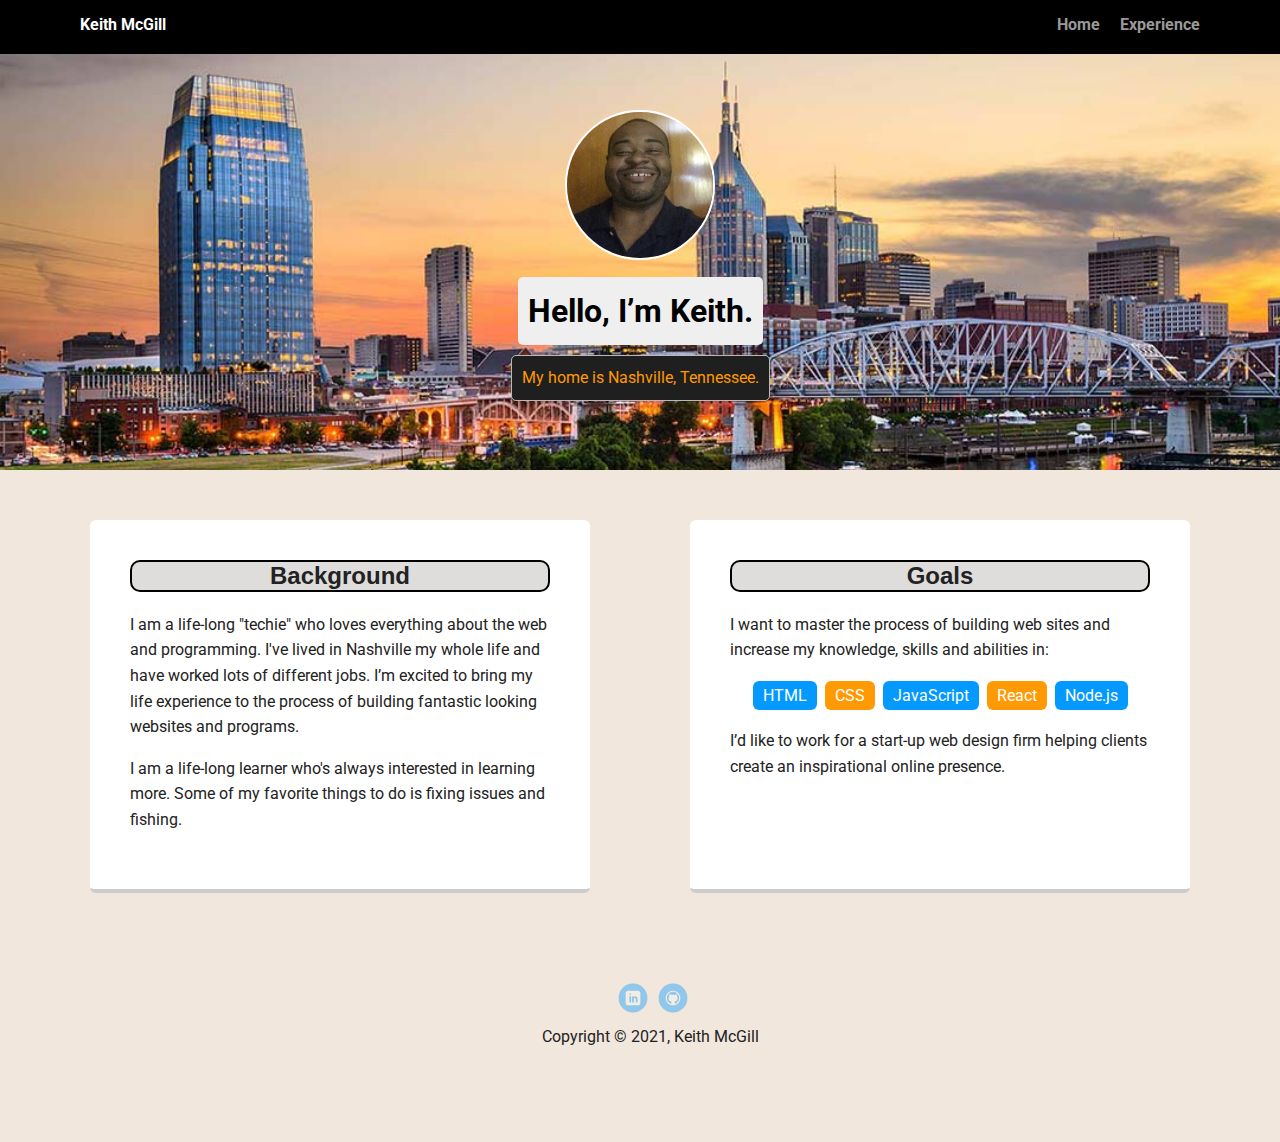
<file: portfolio_update_v1/index.html>
<!DOCTYPE html>
<html lang="en">
  <head>
    <meta charset="utf-8" />
    <title>Keith McGill's Profile</title>
    <meta name="viewport" content="width=device-width, initial-scale=1.0" />
    <link rel="stylesheet" href="styles.css" />
    <link
      href="https://fonts.googleapis.com/css?family=Muli%7CRoboto:400,300,500,700,900"
      rel="stylesheet"
    />
  </head>
  <body>
    <nav class="main-nav">
      <ul class="nav">
        <li class="name">Keith McGill</li>
        <li><a href="index.html">Home</a></li>
        <li><a href="experience.html">Experience</a></li>
      </ul>
    </nav>

    <header>
      <img
        src="images/IMG_0138.jpg"
        alt="My profile picture"
        class="profile-image"
      />
      <h1 class="tag name">Hello, I’m Keith.</h1>
      <p class="tag location">My home is Nashville, Tennessee.</p>
    </header>

    <main class="flex">
      <section class="card">
        <h2 class="cardTitle">Background</h2>
        <p>
          I am a life-long "techie" who loves everything about the web and
          programming. I've lived in Nashville my whole life and have worked
          lots of different jobs. I’m excited to bring my life experience to the
          process of building fantastic looking websites and programs.
        </p>
        <p>
          I am a life-long learner who's always interested in learning more.
          Some of my favorite things to do is fixing issues and fishing.
        </p>
      </section>

      <section class="card">
        <h2 class="cardTitle">Goals</h2>
        <p>
          I want to master the process of building web sites and increase my
          knowledge, skills and abilities in:
        </p>
        <ul class="skills">
          <li>HTML</li>
          <li>CSS</li>
          <li>JavaScript</li>
          <li>React</li>
          <li>Node.js</li>
        </ul>
        <p>
          I’d like to work for a start-up web design firm helping clients create
          an inspirational online presence.
        </p>
      </section>
    </main>
    <footer>
      <ul>
        <li>
          <a
            href="https://www.linkedin.com/in/keith-mcgill-0616"
            target="_blank"
            class="social linkedin"
            >LinkedIn</a
          >
        </li>
        <li>
          <a
            href="https://github.com/keith-mcgill"
            target="_blank"
            class="social github"
            >Github</a
          >
        </li>
      </ul>
      <p class="copyright">Copyright &copy; 2021, Keith McGill</p>
    </footer>
  </body>
</html>
</file>
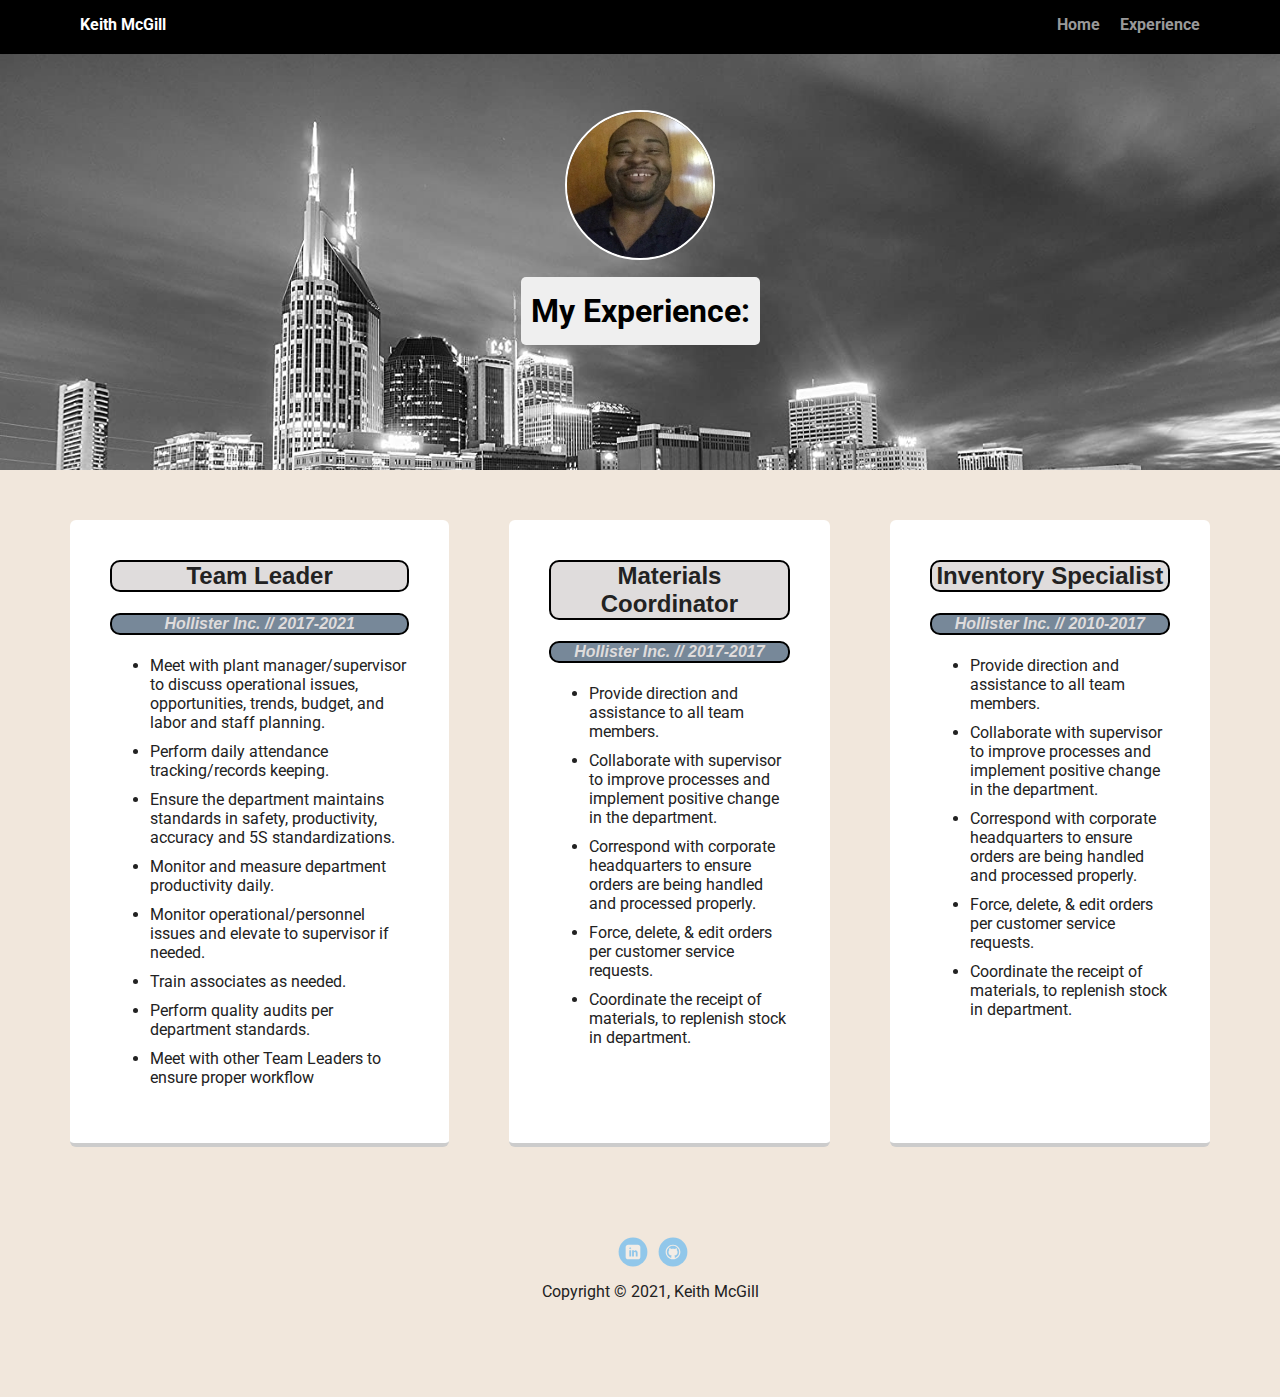
<file: portfolio_update_v1/experience.html>
<!DOCTYPE html>
<html lang="en">
  <head>
    <meta charset="UTF-8" />
    <meta name="viewport" content="width=device-width, initial-scale=1.0" />
    <link rel="stylesheet" href="styles.css" />
    <link
      href="https://fonts.googleapis.com/css?family=Muli%7CRoboto:400,300,500,700,900"
      rel="stylesheet"
    />
    <title>Document</title>
  </head>
  <body>
    <nav class="main-nav">
      <ul class="nav">
        <li class="name">Keith McGill</li>
        <li><a href="index.html">Home</a></li>
        <li><a href="experience.html">Experience</a></li>
      </ul>
    </nav>

    <header class="header2">
      <img
        src="images/IMG_0138.jpg"
        alt="My profile picture"
        class="profile-image"
      />
      <h1 class="tag name">My Experience:</h1>
      <!-- <p class="tag location">My home is Nashville, Tennessee.</p> -->
    </header>

    <main class="flex">
      <section class="card">
        <h2 class="cardTitle">Team Leader</h2>
        <h4 class="cardTitle expTenure">Hollister Inc. // 2017-2021</h4>
        <ul class="expSkills">
          <li>
            Meet with plant manager/supervisor to discuss operational issues,
            opportunities, trends, budget, and labor and staff planning.
          </li>
          <li>Perform daily attendance tracking/records keeping.</li>
          <li>
            Ensure the department maintains standards in safety, productivity,
            accuracy and 5S standardizations.
          </li>
          <li>Monitor and measure department productivity daily.</li>
          <li>
            Monitor operational/personnel issues and elevate to supervisor if
            needed.
          </li>
          <li>Train associates as needed.</li>
          <li>Perform quality audits per department standards.</li>
          <li>Meet with other Team Leaders to ensure proper workflow</li>
        </ul>
      </section>

      <section class="card">
        <h2 class="cardTitle">Materials Coordinator</h2>
        <h4 class="cardTitle expTenure">Hollister Inc. // 2017-2017</h4>
        <ul class="expSkills">
          <li>Provide direction and assistance to all team members.</li>
          <li>
            Collaborate with supervisor to improve processes and implement
            positive change in the department.
          </li>
          <li>
            Correspond with corporate headquarters to ensure orders are being
            handled and processed properly.
          </li>
          <li>Force, delete, & edit orders per customer service requests.</li>
          <li>
            Coordinate the receipt of materials, to replenish stock in
            department.
          </li>
        </ul>
      </section>

      <section class="card">
        <h2 class="cardTitle">Inventory Specialist</h2>
        <h4 class="cardTitle expTenure">Hollister Inc. // 2010-2017</h4>
        <ul class="expSkills">
          <li>Provide direction and assistance to all team members.</li>
          <li>
            Collaborate with supervisor to improve processes and implement
            positive change in the department.
          </li>
          <li>
            Correspond with corporate headquarters to ensure orders are being
            handled and processed properly.
          </li>
          <li>Force, delete, & edit orders per customer service requests.</li>
          <li>
            Coordinate the receipt of materials, to replenish stock in
            department.
          </li>
        </ul>
      </section>
    </main>

    <footer>
      <ul>
        <li>
          <a
            href="https://www.linkedin.com/in/keith-mcgill-0616"
            target="_blank"
            class="social linkedin"
            >LinkedIn</a
          >
        </li>
        <li>
          <a
            href="https://github.com/keith-mcgill"
            target="_blank"
            class="social github"
            >Github</a
          >
        </li>
      </ul>
      <p class="copyright">Copyright &copy; 2021, Keith McGill</p>
    </footer>
  </body>
</html>
</file>
<file: portfolio_update_v1/styles.css>
/* Global Layout Set-up */
* { 
  box-sizing: border-box;
}
  
body {
  margin: 0;
  padding: 0;
  text-align: center;
  font-family: 'Roboto', sans-serif;
  color: #222;
  background: #f1e7dc;
}
/* Link Styles */

a {
  text-decoration: none;
  color: #999;
}
a:hover {
  color: #6633ff;
}

/* Section Styles */

.main-nav {
  width: 100%;
  background: black;
  min-height: 30px;
  padding: 10px;
  position: fixed;
  text-align: center;
}
.nav {
  display: flex;
  justify-content: space-around;
  font-weight: 700;
  list-style-type: none;
  margin: 0 auto;
  padding: 0;
}

.nav .name {
    display: block;
    margin-right: auto;
    color: white;
}
.nav li {
  padding: 5px 10px 10px 10px;
}
.nav a {
  transition: all .5s;
}
.nav a:hover {
  color: white
}

header {
  text-align: center;
  background: url('images/hero_explore-nashville-attractions-city_recrop.jpg') no-repeat top center ;
  background-size: cover;
  overflow: hidden;
  padding-top: 60px;
}

.header2 {
  text-align: center;
  background: url('images/91QL1ulfrlL._SL1500_.jpg') no-repeat top center ;
  background-size: cover;
  overflow: hidden;
  padding-top: 60px;
}




header {
  line-height: 1.5;
}
header .profile-image {
  margin-top: 50px;
  width: 150px;
  height: 150px;
  border-radius: 50%;
  border: 2px solid white;
  transition: all .5s;
}
header .profile-image:hover {
  transform: scale(1.5) rotate(360deg);
}
.tag {
  background-color: #efefef;
  color: black;
  padding: 10px;
  border-radius: 5px;
  display: table;
  margin: 10px auto;
} 
.location {
  background-color: rgb(31, 31, 31);
  color: #ff9900;
  border: 1px solid rgb(185, 185, 185);
}
.card {
  margin: 30px;
  padding: 20px 40px 40px;
  max-width: 500px;
  text-align: left;
  background: #fff;
  border-bottom: 4px solid #ccc;
  border-radius: 6px;
  transition: all .5s;
}

.cardTitle {
  font-family: 'Anton', sans-serif;
  text-align: center;
  border: 2px solid black;
  border-radius: 10px;
  background-color: rgb(223, 220, 220);
}

.card:hover {
  border-color: #2e2e2e;
}

ul.skills {
  padding: 0;
  text-align: center;
}

.skills li {
  border-radius: 6px;
  display: inline-block;
  background: #ff9904;
  color: white;
  padding: 5px 10px;
  margin: 2px;
}

.skills li:nth-child(odd) {
  background: #0399ff;
}

.expSkills li {
  margin: 10px 0;
}

.expTenure {
  font-weight: bolder;
  color: rgb(223, 220, 220);
  font-style: italic;
  background-color: lightslategray;
}

footer {
  width: 100%;
  min-height: 30px;
  padding: 20px 0 40px 20px;
}

footer .copyright {
  top: -8px;
  font-size: .75em;
}

footer ul {
  list-style-type: none;
  margin: 0;
  padding: 0;
}

footer ul li {
  display: inline-block;
}

a.social {
  display: inline-block;
  text-indent: -9999px;
  margin-left: 5px;
  width: 30px;
  height: 30px;
  background-size: 30px 30px;
  opacity: .4;
  transition: all .5s;
}
a.twitter {
  background-image: url(images/twitter.svg);
}
a.linkedin {
  background-image: url(images/linkedin.svg);
}
a.github {
  background-image: url(images/github.svg);
}
a.social:hover {
  opacity: 1;
}
.clearfix {
  clear: both;
}

/* Styles for larger screens */
@media screen and (min-width: 720px) {
  
  .flex {
      display: -ms-flexbox;      /* TWEENER - IE 10 */
      display: flex; 
      max-width: 1200px;
      -ms-flex-pack: distribute;
      justify-content: space-around;
      margin: 0 auto;
  }

  header {
    min-height: 470px;
  }

  .nav {
    max-width: 1200px;
    padding: 0 30px;
  }


  main {
    padding-top: 20px;
  }

  main p {
    line-height: 1.6em;
  }

  footer {
    font-size: 1.3em;
    max-width: 1200px;
    margin: 40px auto;
  }

}
</file>
